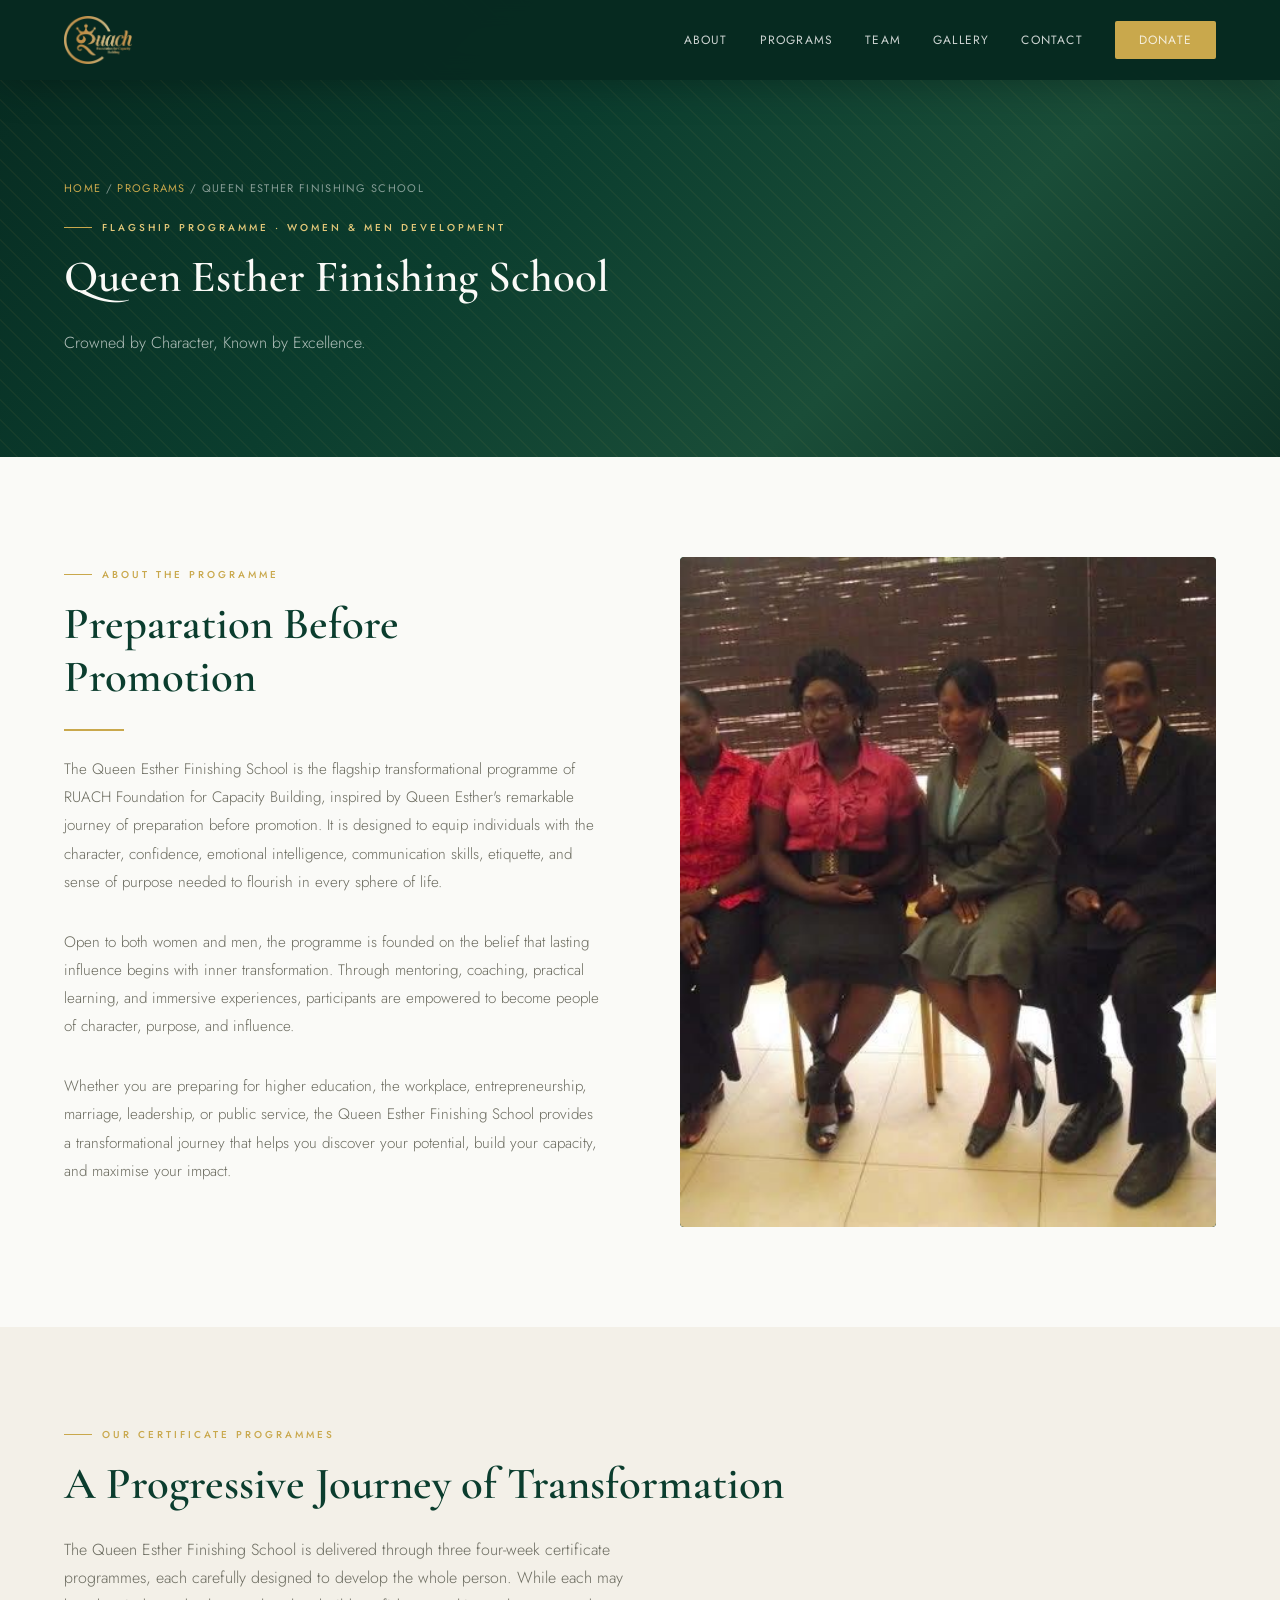
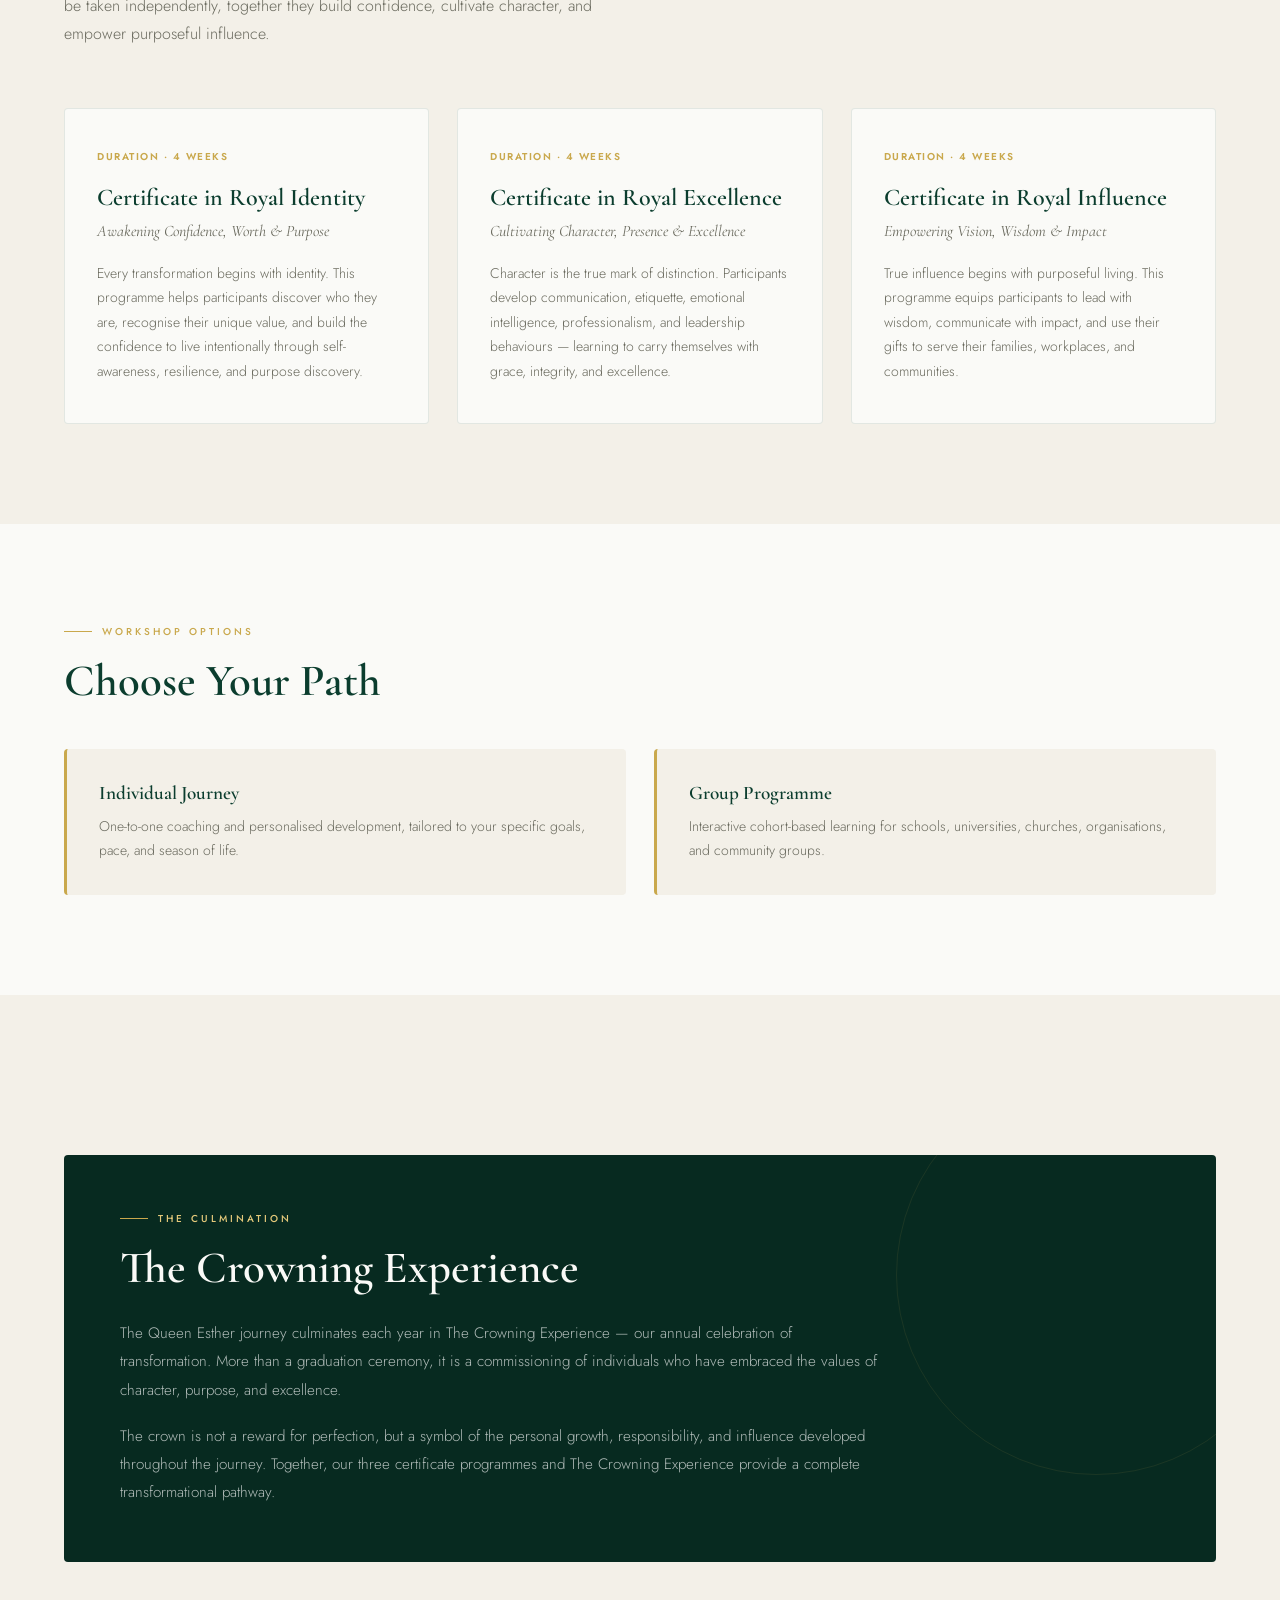
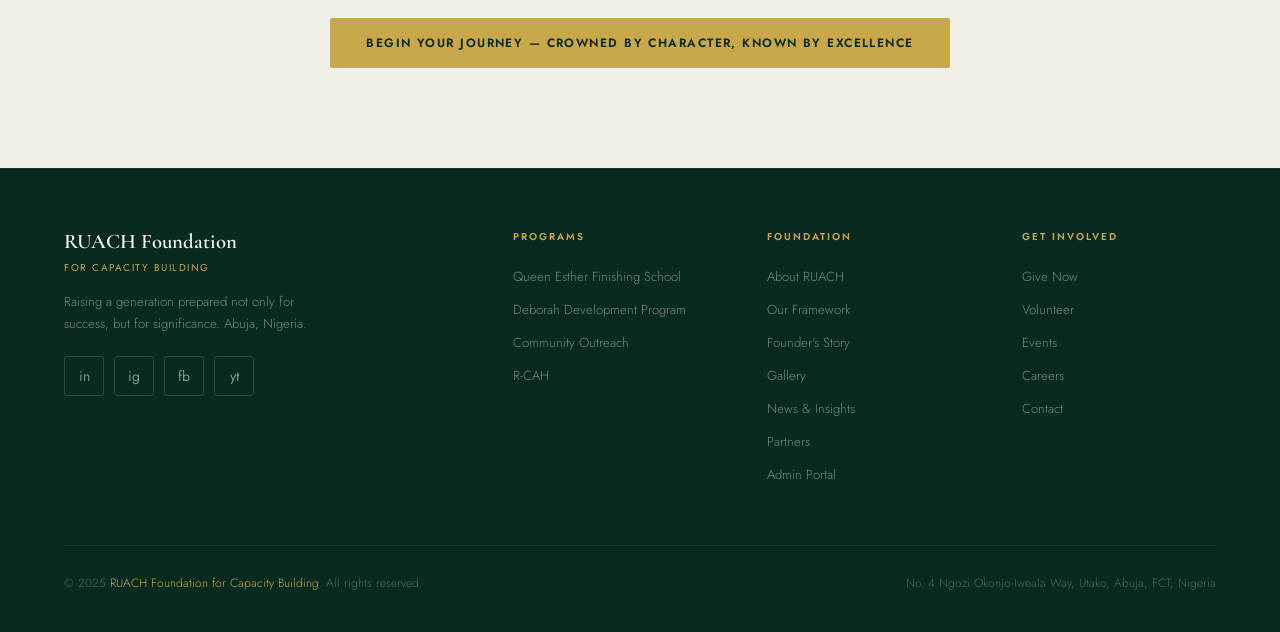
<file: frontend/queen-esther.html>
<!DOCTYPE html>
<html lang="en">
<head>
<meta charset="UTF-8">
<meta name="viewport" content="width=device-width, initial-scale=1.0">
<title>Queen Esther Finishing School — RUACH Foundation for Capacity Building</title>
<link rel="preconnect" href="https://fonts.googleapis.com">
<link rel="preconnect" href="https://fonts.gstatic.com" crossorigin>
<link href="https://fonts.googleapis.com/css2?family=Cormorant+Garamond:ital,wght@0,300;0,400;0,500;0,600;1,300;1,400&family=Jost:wght@300;400;500;600&family=Playfair+Display:ital,wght@0,700;1,400&display=swap" rel="stylesheet">
<link rel="stylesheet" href="assets/shared.css">
</head>
<body>

<!-- NAVIGATION (identical to index.html) -->
<nav id="mainNav" class="scrolled">
  <a href="index.html" class="nav-logo" aria-label="RUACH Foundation Home">
    <img class="nav-logo-img" src="images/logoAsset 3.png" alt="RUACH Foundation">
  </a>
  <div class="nav-links">
    <a href="index.html#about">About</a>
    <a href="index.html#programs">Programs</a>
    <a href="index.html#team">Team</a>
    <a href="gallery.html">Gallery</a>
    <a href="index.html#contact">Contact</a>
    <a href="index.html#donate" class="nav-cta">Donate</a>
  </div>
  <div class="nav-hamburger" id="hamburger" onclick="toggleMenu()" aria-label="Open menu" aria-expanded="false">
    <span></span><span></span><span></span>
  </div>
</nav>

<div class="mobile-nav-panel" id="mobileNav">
  <a href="index.html#about" onclick="closeMenu()">About</a>
  <a href="index.html#programs" onclick="closeMenu()">Programs</a>
  <a href="index.html#team" onclick="closeMenu()">Team</a>
  <a href="gallery.html" onclick="closeMenu()">Gallery</a>
  <a href="index.html#contact" onclick="closeMenu()">Contact</a>
  <a href="index.html#donate" class="nav-cta" onclick="closeMenu()">Donate</a>
</div>

<!-- PROGRAMME HERO -->
<section class="page-hero">
  <div class="page-hero-inner">
    <div class="breadcrumb"><a href="index.html">Home</a> / <a href="index.html#programs">Programs</a> / Queen Esther Finishing School</div>
    <div class="section-eyebrow" style="color:var(--gold-light)">Flagship Programme · Women &amp; Men Development</div>
    <h1 class="section-title light">Queen Esther Finishing School</h1>
    <p class="section-subtitle light">Crowned by Character, Known by Excellence.</p>
  </div>
</section>

<!-- INTRO -->
<section id="qe-intro" style="background:var(--ivory)">
  <div class="about-grid" style="margin-top:0">
    <div>
      <div class="section-eyebrow">About the Programme</div>
      <h2 class="section-title">Preparation Before Promotion</h2>
      <div class="gold-divider"></div>
      <p class="about-body">The Queen Esther Finishing School is the flagship transformational programme of RUACH Foundation for Capacity Building, inspired by Queen Esther's remarkable journey of preparation before promotion. It is designed to equip individuals with the character, confidence, emotional intelligence, communication skills, etiquette, and sense of purpose needed to flourish in every sphere of life.</p>
      <p class="about-body">Open to both women and men, the programme is founded on the belief that lasting influence begins with inner transformation. Through mentoring, coaching, practical learning, and immersive experiences, participants are empowered to become people of character, purpose, and influence.</p>
      <p class="about-body">Whether you are preparing for higher education, the workplace, entrepreneurship, marriage, leadership, or public service, the Queen Esther Finishing School provides a transformational journey that helps you discover your potential, build your capacity, and maximise your impact.</p>
    </div>
    <div class="about-img-wrap">
      <div class="about-img has-media">
        <img class="about-portrait" src="images/leadership.jpeg" alt="Queen Esther Finishing School participants" loading="lazy">
      </div>
      <div class="about-accent"></div>
      <div class="about-accent2"></div>
    </div>
  </div>
</section>

<!-- CERTIFICATE PROGRAMMES -->
<section id="qe-certificates" style="background:var(--ivory-warm)">
  <div class="section-eyebrow">Our Certificate Programmes</div>
  <h2 class="section-title">A Progressive Journey of Transformation</h2>
  <p class="section-subtitle">The Queen Esther Finishing School is delivered through three four-week certificate programmes, each carefully designed to develop the whole person. While each may be taken independently, together they build confidence, cultivate character, and empower purposeful influence.</p>

  <div class="cert-grid">
    <div class="cert-card">
      <div class="cert-week">Duration · 4 Weeks</div>
      <h3 class="cert-title">Certificate in Royal Identity</h3>
      <p class="cert-tagline">Awakening Confidence, Worth &amp; Purpose</p>
      <p class="cert-desc">Every transformation begins with identity. This programme helps participants discover who they are, recognise their unique value, and build the confidence to live intentionally through self-awareness, resilience, and purpose discovery.</p>
    </div>
    <div class="cert-card">
      <div class="cert-week">Duration · 4 Weeks</div>
      <h3 class="cert-title">Certificate in Royal Excellence</h3>
      <p class="cert-tagline">Cultivating Character, Presence &amp; Excellence</p>
      <p class="cert-desc">Character is the true mark of distinction. Participants develop communication, etiquette, emotional intelligence, professionalism, and leadership behaviours — learning to carry themselves with grace, integrity, and excellence.</p>
    </div>
    <div class="cert-card">
      <div class="cert-week">Duration · 4 Weeks</div>
      <h3 class="cert-title">Certificate in Royal Influence</h3>
      <p class="cert-tagline">Empowering Vision, Wisdom &amp; Impact</p>
      <p class="cert-desc">True influence begins with purposeful living. This programme equips participants to lead with wisdom, communicate with impact, and use their gifts to serve their families, workplaces, and communities.</p>
    </div>
  </div>
</section>

<!-- WORKSHOP OPTIONS -->
<section id="qe-workshops" style="background:var(--ivory)">
  <div class="section-eyebrow">Workshop Options</div>
  <h2 class="section-title">Choose Your Path</h2>
  <div class="workshop-grid">
    <div class="workshop-card">
      <h4>Individual Journey</h4>
      <p>One-to-one coaching and personalised development, tailored to your specific goals, pace, and season of life.</p>
    </div>
    <div class="workshop-card">
      <h4>Group Programme</h4>
      <p>Interactive cohort-based learning for schools, universities, churches, organisations, and community groups.</p>
    </div>
  </div>
</section>

<!-- CROWNING EXPERIENCE -->
<section id="qe-crowning" style="background:var(--ivory-warm)">
  <div class="crowning-panel">
    <div class="section-eyebrow" style="color:var(--gold-light)">The Culmination</div>
    <h2 class="section-title light">The Crowning Experience</h2>
    <p>The Queen Esther journey culminates each year in The Crowning Experience — our annual celebration of transformation. More than a graduation ceremony, it is a commissioning of individuals who have embraced the values of character, purpose, and excellence.</p>
    <p>The crown is not a reward for perfection, but a symbol of the personal growth, responsibility, and influence developed throughout the journey. Together, our three certificate programmes and The Crowning Experience provide a complete transformational pathway.</p>
  </div>
  <div style="text-align:center;margin-top:56px">
    <a href="index.html#contact" class="btn-primary">Begin Your Journey — Crowned by Character, Known by Excellence</a>
  </div>
</section>

<!-- FOOTER (identical to index.html) -->
<footer>
  <div class="footer-top">
    <div class="footer-brand">
      <h3>RUACH Foundation</h3>
      <div style="font-family:var(--sans);font-size:10px;font-weight:400;letter-spacing:0.15em;text-transform:uppercase;color:var(--gold);margin-top:2px">for Capacity Building</div>
      <p>Raising a generation prepared not only for success, but for significance. Abuja, Nigeria.</p>
      <div style="margin-top:20px;display:flex;gap:10px;flex-wrap:wrap">
        <div class="social-link">in</div>
        <div class="social-link">ig</div>
        <div class="social-link">fb</div>
        <div class="social-link">yt</div>
      </div>
    </div>
    <div class="footer-col">
      <h4>Programs</h4>
      <ul>
        <li><a href="queen-esther.html">Queen Esther Finishing School</a></li>
        <li><a href="index.html#programs">Deborah Development Program</a></li>
        <li><a href="index.html#programs">Community Outreach</a></li>
        <li><a href="index.html#programs">R-CAH</a></li>
      </ul>
    </div>
    <div class="footer-col">
      <h4>Foundation</h4>
      <ul>
        <li><a href="index.html#about">About RUACH</a></li>
        <li><a href="index.html#framework">Our Framework</a></li>
        <li><a href="index.html#founder">Founder's Story</a></li>
        <li><a href="gallery.html">Gallery</a></li>
        <li><a href="blog.html">News &amp; Insights</a></li>
        <li><a href="index.html#partners">Partners</a></li>
        <li><a href="admin/login.html">Admin Portal</a></li>
      </ul>
    </div>
    <div class="footer-col">
      <h4>Get Involved</h4>
      <ul>
        <li><a href="index.html#donate">Give Now</a></li>
        <li><a href="index.html#partners">Volunteer</a></li>
        <li><a href="index.html#events">Events</a></li>
        <li><a href="#">Careers</a></li>
        <li><a href="index.html#contact">Contact</a></li>
      </ul>
    </div>
  </div>
  <div class="footer-bottom">
    <p class="footer-copy">© 2025 <span class="footer-gold">RUACH Foundation for Capacity Building</span>. All rights reserved.</p>
    <p class="footer-copy">No. 4 Ngozi Okonjo-Iweala Way, Utako, Abuja, FCT, Nigeria</p>
  </div>
</footer>

<script>
window.addEventListener('scroll',function(){
  const nav=document.getElementById('mainNav');
  nav.classList.toggle('scrolled',true);
});
function toggleMenu(){
  const panel=document.getElementById('mobileNav');
  const hamburger=document.getElementById('hamburger');
  const isOpen=panel.classList.toggle('open');
  hamburger.setAttribute('aria-expanded',isOpen);
  document.body.style.overflow=isOpen?'hidden':'';
}
function closeMenu(){
  const panel=document.getElementById('mobileNav');
  const hamburger=document.getElementById('hamburger');
  panel.classList.remove('open');
  hamburger.setAttribute('aria-expanded','false');
  document.body.style.overflow='';
}
document.addEventListener('click',function(e){
  const panel=document.getElementById('mobileNav');
  const hamburger=document.getElementById('hamburger');
  if(panel.classList.contains('open')&&!panel.contains(e.target)&&!hamburger.contains(e.target)){
    closeMenu();
  }
});
</script>
</body>
</html>
</file>
<file: frontend/assets/shared.css>
*,*::before,*::after{box-sizing:border-box;margin:0;padding:0}
:root{
--emerald:#0B3D2E;
--emerald-deep:#072A20;
--emerald-mid:#1A5C42;
--emerald-light:#2D7A58;
--gold:#C9A84C;
--gold-light:#E4C97A;
--gold-pale:#F5EDD5;
--ivory:#FAFAF7;
--ivory-warm:#F3F0E8;
--charcoal:#1C1C1C;
--text-muted:#6B6B5F;
--text-light:#9E9E8F;
--serif:'Cormorant Garamond',Georgia,serif;
--sans:'Jost','Helvetica Neue',sans-serif;
--display:'Playfair Display',Georgia,serif;
}
html{scroll-behavior:smooth;font-size:16px}
body{font-family:var(--sans);color:var(--charcoal);background:var(--ivory);overflow-x:hidden}
img{max-width:100%;display:block}
a{text-decoration:none;color:inherit}
/* ── NAVBAR ── */
nav{position:fixed;top:0;left:0;right:0;z-index:1000;padding:0 5%;display:flex;align-items:center;justify-content:space-between;height:80px;transition:all .4s ease}
nav.scrolled{background:rgba(7,42,32,.97);backdrop-filter:blur(12px);box-shadow:0 2px 40px rgba(0,0,0,.3)}

.nav-logo{display:flex;align-items:center;gap:12px}
.nav-logo-mark{width:44px;height:44px;border-radius:50%;border:1.5px solid var(--gold);display:flex;align-items:center;justify-content:center;font-family:var(--serif);font-size:20px;font-weight:600;color:var(--gold);flex-shrink:0}
/* If you have a logo image, use this instead of .nav-logo-mark + .nav-logo-text */
.nav-logo-img{height:48px;width:auto;max-width:180px;object-fit:contain;display:block;flex-shrink:0}
.nav-logo-text{font-family:var(--serif);font-size:14px;color:var(--ivory);letter-spacing:.05em;line-height:1.3}
.nav-logo-text span{display:block;font-size:10px;font-weight:300;color:var(--gold-light);letter-spacing:.12em;text-transform:uppercase}

.nav-links{display:flex;align-items:center;gap:32px}
.nav-links a{font-size:12px;font-weight:400;color:rgba(255,255,255,.8);letter-spacing:.1em;text-transform:uppercase;transition:color .3s}
.nav-links a:hover{color:var(--gold)}

.nav-cta{background:var(--gold);color:var(--emerald-deep);font-family:var(--sans);font-size:11px;font-weight:600;letter-spacing:.12em;text-transform:uppercase;padding:10px 24px;border-radius:2px;transition:all .3s}
.nav-cta:hover{background:var(--gold-light);transform:translateY(-1px)}

.nav-hamburger{display:none;flex-direction:column;gap:5px;cursor:pointer;padding:4px;min-width:44px;min-height:44px;align-items:center;justify-content:center}
.nav-hamburger span{display:block;width:24px;height:1.5px;background:var(--ivory);transition:all .3s}

/* ── MOBILE NAV PANEL ── */
.mobile-nav-panel{display:none;position:fixed;top:80px;left:0;right:0;bottom:0;background:rgba(7,42,32,.98);backdrop-filter:blur(16px);z-index:999;padding:40px 5%;flex-direction:column;gap:0;overflow-y:auto}
.mobile-nav-panel.open{display:flex}
.mobile-nav-panel a{font-size:18px;font-weight:400;color:rgba(255,255,255,.8);letter-spacing:.08em;text-transform:uppercase;padding:18px 0;border-bottom:1px solid rgba(255,255,255,.08);display:block;transition:color .3s}
.mobile-nav-panel a:hover{color:var(--gold)}
.mobile-nav-panel .nav-cta{margin-top:24px;text-align:center;display:block;color:var(--emerald-deep)!important;border:none}

/* ── RESPONSIVE BREAKPOINTS ── */
@media(max-width:1199px){
  .nav-links{gap:22px}
}
@media(max-width:768px){
  nav{padding:0 4%}
  .nav-links{display:none}
  .nav-hamburger{display:flex}
}
@media(max-width:360px){
  .nav-logo-text span{display:none}
}

/* demo filler so you can see the fixed nav scroll behavior */
.demo-spacer{height:160vh;display:flex;align-items:center;justify-content:center;color:rgba(255,255,255,.3);font-family:var(--sans);font-size:13px;letter-spacing:.1em;text-transform:uppercase}

/* HERO */
#hero{position:relative;height:100vh;min-height:700px;display:flex;align-items:center;overflow:hidden}
.hero-bg{position:absolute;inset:0;background:linear-gradient(135deg,var(--emerald-deep) 0%,var(--emerald) 40%,#1a4d38 70%,#0e3326 100%)}
.hero-pattern{position:absolute;inset:0;opacity:0.06;background-image:repeating-linear-gradient(45deg,var(--gold) 0,var(--gold) 1px,transparent 0,transparent 50%);background-size:20px 20px}
.hero-orb{position:absolute;right:-10%;top:10%;width:600px;height:600px;border-radius:50%;border:1px solid rgba(201,168,76,0.12);opacity:0.6;
/* RESPONSIVENESS FIX: prevent horizontal overflow on mobile — pointer-events already none by design */
pointer-events:none}
.hero-orb::before{content:'';position:absolute;inset:40px;border-radius:50%;border:1px solid rgba(201,168,76,0.1)}
.hero-orb::after{content:'';position:absolute;inset:80px;border-radius:50%;border:1px solid rgba(201,168,76,0.08)}
.hero-img-frame{position:absolute;right:5%;top:50%;transform:translateY(-50%);width:42%;max-width:560px;height:75vh;border-radius:4px;overflow:hidden;opacity:0.5}
.hero-img-frame .img-placeholder{width:100%;height:100%;background:linear-gradient(160deg,rgba(45,122,88,0.4) 0%,rgba(11,61,46,0.6) 100%);display:flex;flex-direction:column;align-items:center;justify-content:center;color:rgba(255,255,255,0.3);font-family:var(--serif);font-size:13px;letter-spacing:0.1em;text-align:center;gap:8px;border:1px solid rgba(201,168,76,0.15)}
.hero-img-frame .img-placeholder::before{content:'▶';font-size:32px;opacity:0.4}
/* MEDIA ADDITION: hero video fills frame absolutely, behind placeholder text */
.hero-img-frame video.hero-video{position:absolute;inset:0;width:100%;height:100%;object-fit:cover;display:block}
/* MEDIA ADDITION: hero fallback image fills frame the same way */
.hero-img-frame img.hero-image{position:absolute;inset:0;width:100%;height:100%;object-fit:cover;display:block}
/* MEDIA ADDITION: hide placeholder text when real media is active */
.hero-img-frame.has-media .img-placeholder{display:none}
.hero-content{position:relative;z-index:2;padding:0 5%;max-width:700px;
/* RESPONSIVENESS FIX: prevent text touching screen edges on small devices */
width:100%}
.hero-eyebrow{font-family:var(--sans);font-size:11px;font-weight:500;letter-spacing:0.25em;text-transform:uppercase;color:var(--gold);margin-bottom:24px;display:flex;align-items:center;gap:12px}
.hero-eyebrow::before{content:'';display:block;width:40px;height:1px;background:var(--gold);
/* RESPONSIVENESS FIX: prevent eyebrow line from forcing overflow on tiny screens */
flex-shrink:0}
.hero-headline{font-family:var(--serif);font-size:clamp(2.4rem,4.5vw,4rem);font-weight:600;line-height:1.15;color:var(--ivory);margin-bottom:28px;letter-spacing:-0.01em}
.hero-headline em{font-style:italic;color:var(--gold-light)}
.hero-sub{font-family:var(--sans);font-size:clamp(0.875rem,1.4vw,1.05rem);font-weight:300;line-height:1.75;color:rgba(255,255,255,0.72);margin-bottom:48px;max-width:560px;
/* RESPONSIVENESS FIX: constrain width on large screens but allow full width on mobile */
width:100%}
.hero-actions{display:flex;gap:16px;flex-wrap:wrap}
.btn-primary{background:var(--gold);color:var(--emerald-deep);font-family:var(--sans);font-size:12px;font-weight:600;letter-spacing:0.12em;text-transform:uppercase;padding:16px 36px;border-radius:2px;transition:all 0.3s;border:none;cursor:pointer;display:inline-block;
/* RESPONSIVENESS FIX: prevent button overflow on very small screens */
white-space:nowrap}
.btn-primary:hover{background:var(--gold-light);transform:translateY(-2px);box-shadow:0 8px 32px rgba(201,168,76,0.3)}
.btn-outline{background:transparent;color:var(--ivory);font-family:var(--sans);font-size:12px;font-weight:500;letter-spacing:0.12em;text-transform:uppercase;padding:15px 36px;border-radius:2px;border:1px solid rgba(255,255,255,0.3);cursor:pointer;display:inline-block;transition:all 0.3s;
/* RESPONSIVENESS FIX: prevent button overflow on very small screens */
white-space:nowrap}
.btn-outline:hover{border-color:var(--gold);color:var(--gold);transform:translateY(-2px)}
.hero-scroll{position:absolute;bottom:40px;left:5%;display:flex;align-items:center;gap:12px;font-size:11px;font-weight:400;letter-spacing:0.15em;text-transform:uppercase;color:rgba(255,255,255,0.4)}
.hero-scroll-line{width:50px;height:1px;background:rgba(255,255,255,0.2);position:relative;overflow:hidden}
.hero-scroll-line::after{content:'';position:absolute;left:-100%;top:0;width:100%;height:100%;background:var(--gold);animation:scrollLine 2s ease-in-out infinite}
@keyframes scrollLine{0%{left:-100%}100%{left:100%}}

/* SECTION COMMONS */
section{padding:100px 5%}
.section-eyebrow{font-family:var(--sans);font-size:10px;font-weight:500;letter-spacing:0.3em;text-transform:uppercase;color:var(--gold);margin-bottom:16px;display:flex;align-items:center;gap:10px}
.section-eyebrow::before{content:'';display:block;width:28px;height:1px;background:var(--gold);flex-shrink:0}
.section-title{font-family:var(--serif);font-size:clamp(2rem,3.5vw,3.2rem);font-weight:600;line-height:1.2;color:var(--emerald);margin-bottom:24px}
.section-title.light{color:var(--ivory)}
.section-subtitle{font-family:var(--sans);font-size:1rem;font-weight:300;line-height:1.75;color:var(--text-muted);max-width:580px}
.section-subtitle.light{color:rgba(255,255,255,0.68)}
.gold-divider{display:block;width:60px;height:2px;background:var(--gold);margin:24px 0}

/* ABOUT */
#about{background:var(--ivory)}
.about-grid{display:grid;grid-template-columns:1fr 1fr;gap:80px;align-items:center;margin-top:70px}
.about-img-wrap{position:relative}
.about-img{width:100%;aspect-ratio:4/5;background:linear-gradient(160deg,var(--emerald-mid) 0%,var(--emerald-deep) 100%);border-radius:4px;display:flex;align-items:center;justify-content:center;color:rgba(255,255,255,0.25);font-family:var(--serif);font-size:14px;letter-spacing:0.08em;text-align:center;
/* MEDIA ADDITION: needed so the absolutely-positioned img child fills correctly */
position:relative;overflow:hidden}
/* MEDIA ADDITION: about portrait image fills the container */
.about-img img.about-portrait{position:absolute;inset:0;width:100%;height:100%;object-fit:cover;object-position:center top;display:block;border-radius:4px}
/* MEDIA ADDITION: hide fallback text span when real image is loaded */
.about-img.has-media span{display:none}
.about-accent{position:absolute;bottom:-24px;right:-24px;width:200px;height:200px;border:1px solid rgba(201,168,76,0.3);border-radius:4px;z-index:-1}
.about-accent2{position:absolute;top:-16px;left:-16px;width:120px;height:120px;background:var(--gold-pale);border-radius:4px;z-index:-1;
/* RESPONSIVENESS FIX: clip decorative element so it can't cause horizontal scrollbar */
overflow:hidden}
.about-content .ruach-meaning{font-family:var(--serif);font-size:clamp(1.6rem,2.5vw,2rem);font-style:italic;font-weight:300;color:var(--emerald);line-height:1.4;margin-bottom:32px}
.about-body{font-family:var(--sans);font-size:0.95rem;font-weight:300;line-height:1.85;color:var(--text-muted);margin-bottom:32px}
.stats-grid{display:grid;grid-template-columns:repeat(2,1fr);gap:20px;margin-top:40px}
.stat-card{padding:24px;background:var(--ivory-warm);border-radius:4px;border-left:3px solid var(--gold)}
.stat-number{font-family:var(--serif);font-size:2.5rem;font-weight:600;color:var(--emerald);line-height:1}
.stat-label{font-family:var(--sans);font-size:11px;font-weight:400;letter-spacing:0.1em;text-transform:uppercase;color:var(--text-muted);margin-top:6px}

/* WHY RUACH / PHILOSOPHY (reuses about + framework component patterns) */
#why-ruach{background:var(--ivory-warm)}
.why-grid{display:grid;grid-template-columns:1fr 1fr;gap:80px;align-items:start;margin-top:60px}
.why-col .ruach-meaning{font-family:var(--serif);font-size:clamp(1.4rem,2.2vw,1.7rem);font-style:italic;font-weight:300;color:var(--emerald);line-height:1.5;margin-bottom:24px}
.why-col .about-body{margin-bottom:24px}
.philosophy-card{padding:32px;background:var(--ivory);border-radius:4px;border-left:3px solid var(--gold);margin-top:8px}
.philosophy-card p{font-family:var(--sans);font-size:0.92rem;font-weight:300;line-height:1.85;color:var(--text-muted)}
.philosophy-card p + p{margin-top:14px}
.philosophy-card strong{color:var(--emerald);font-weight:500}

@media(max-width:1024px){
  .why-grid{grid-template-columns:1fr;gap:48px}
}

/* FRAMEWORK */
#framework{background:var(--emerald-deep);overflow:hidden;position:relative}
#framework::before{content:'';position:absolute;inset:0;background-image:repeating-linear-gradient(45deg,rgba(201,168,76,0.03) 0,rgba(201,168,76,0.03) 1px,transparent 0,transparent 50%);background-size:24px 24px}
.framework-header{text-align:center;margin-bottom:70px}
.framework-header .section-title{color:var(--ivory)}
.framework-grid{display:grid;grid-template-columns:repeat(5,1fr);gap:2px}
.framework-card{background:rgba(255,255,255,0.04);border:1px solid rgba(201,168,76,0.12);padding:48px 28px 40px;text-align:center;transition:all 0.4s ease;cursor:default;position:relative;overflow:hidden}
.framework-card::after{content:'';position:absolute;bottom:0;left:0;right:0;height:3px;background:var(--gold);transform:scaleX(0);transition:transform 0.4s ease}
.framework-card:hover{background:rgba(201,168,76,0.08);border-color:rgba(201,168,76,0.3);transform:translateY(-8px)}
.framework-card:hover::after{transform:scaleX(1)}
.framework-letter{font-family:var(--serif);font-size:4.5rem;font-weight:600;color:var(--gold);line-height:1;margin-bottom:16px;opacity:0.9}
.framework-word{font-family:var(--sans);font-size:11px;font-weight:600;letter-spacing:0.2em;text-transform:uppercase;color:var(--gold-light);margin-bottom:20px}
.framework-icon{font-size:28px;margin-bottom:16px;display:block}
.framework-desc{font-family:var(--sans);font-size:0.82rem;font-weight:300;line-height:1.7;color:rgba(255,255,255,0.55)}

/* GALLERY */
#gallery{background:var(--ivory-warm)}
.gallery-header{margin-bottom:50px}
.masonry{columns:3;gap:16px}
.masonry-item{break-inside:avoid;margin-bottom:16px;border-radius:4px;overflow:hidden;position:relative;cursor:pointer}
.masonry-item .img-ph{width:100%;background:var(--emerald-mid);display:flex;align-items:flex-end;padding:20px;transition:all 0.4s ease;
/* MEDIA ADDITION: needed so absolutely-positioned media child fills correctly */
position:relative;overflow:hidden}
.masonry-item:nth-child(3n+1) .img-ph{aspect-ratio:4/5}
.masonry-item:nth-child(3n+2) .img-ph{aspect-ratio:4/3}
.masonry-item:nth-child(3n+3) .img-ph{aspect-ratio:3/4}
.masonry-item:nth-child(4) .img-ph{aspect-ratio:16/9}
.masonry-item:nth-child(6) .img-ph{aspect-ratio:1/1}
.masonry-item .img-ph{background:linear-gradient(180deg,rgba(11,61,46,0.4) 0%,var(--emerald-deep) 100%)}
.masonry-item:nth-child(even) .img-ph{background:linear-gradient(180deg,rgba(26,92,66,0.3) 0%,var(--emerald) 100%)}
.masonry-label{font-family:var(--sans);font-size:11px;font-weight:400;letter-spacing:0.08em;color:rgba(255,255,255,0.7);text-transform:uppercase;
/* MEDIA ADDITION: keep label above the image layer */
position:relative;z-index:2}
.masonry-item:hover .img-ph{filter:brightness(1.1)}
/* MEDIA ADDITION: gallery image fills the img-ph container */
.masonry-item .img-ph img.gallery-img{position:absolute;inset:0;width:100%;height:100%;object-fit:cover;display:block;z-index:1}
/* MEDIA ADDITION: gallery video fills the img-ph container */
.masonry-item .img-ph video.gallery-video{position:absolute;inset:0;width:100%;height:100%;object-fit:cover;display:block;z-index:1}
/* MEDIA ADDITION: video play indicator badge on gallery items that have video */
.masonry-item .video-badge{position:absolute;top:12px;right:12px;width:32px;height:32px;background:rgba(7,42,32,0.75);border-radius:50%;display:flex;align-items:center;justify-content:center;z-index:3;pointer-events:none}
.masonry-item .video-badge::after{content:'';border-left:11px solid var(--gold);border-top:7px solid transparent;border-bottom:7px solid transparent;margin-left:3px}

/* PROGRAMS */
#programs{background:var(--ivory)}
.programs-intro{display:flex;justify-content:space-between;align-items:flex-end;margin-bottom:60px;gap:40px}
.programs-grid{display:grid;grid-template-columns:repeat(2,1fr);gap:32px}
.program-card{border:1px solid rgba(11,61,46,0.1);border-radius:4px;overflow:hidden;transition:all 0.4s ease;background:var(--ivory)}
.program-card:hover{transform:translateY(-6px);box-shadow:0 20px 60px rgba(11,61,46,0.12);border-color:var(--gold)}
.program-img{width:100%;aspect-ratio:16/9;background:linear-gradient(135deg,var(--emerald) 0%,var(--emerald-deep) 100%);display:flex;align-items:center;justify-content:center;color:rgba(255,255,255,0.25);font-family:var(--serif);font-size:13px;letter-spacing:0.06em;position:relative;overflow:hidden}
.program-img::after{content:'';position:absolute;inset:0;background:linear-gradient(to top,rgba(7,42,32,0.6),transparent)}
.program-tag{position:absolute;top:20px;left:20px;background:var(--gold);color:var(--emerald-deep);font-family:var(--sans);font-size:9px;font-weight:700;letter-spacing:0.15em;text-transform:uppercase;padding:5px 12px;border-radius:2px;z-index:2}
/* MEDIA ADDITION: program card image fills the .program-img container, sits below gradient overlay and tag */
.program-img img.program-photo{position:absolute;inset:0;width:100%;height:100%;object-fit:cover;display:block;z-index:0}
.program-body{padding:32px}
.program-title{font-family:var(--serif);font-size:1.5rem;font-weight:600;color:var(--emerald);margin-bottom:12px;line-height:1.3}
.program-desc{font-family:var(--sans);font-size:0.875rem;font-weight:300;line-height:1.75;color:var(--text-muted);margin-bottom:24px}
.btn-text{font-family:var(--sans);font-size:11px;font-weight:600;letter-spacing:0.15em;text-transform:uppercase;color:var(--emerald);border-bottom:1px solid var(--gold);padding-bottom:2px;transition:all 0.3s;display:inline-flex;align-items:center;gap:8px;cursor:pointer}
.btn-text:hover{color:var(--gold);gap:12px}
.btn-text::after{content:'→'}

/* ── Begin Your Journey ── */
#journey{background:var(--emerald-deep);position:relative;overflow:hidden}
#journey::before{content:'';position:absolute;inset:0;background-image:repeating-linear-gradient(45deg,rgba(201,168,76,.04) 0,rgba(201,168,76,.04) 1px,transparent 1px,transparent 22px)}
#journey::after{content:'';position:absolute;right:-150px;top:-190px;width:500px;height:500px;border:1px solid rgba(201,168,76,.18);border-radius:50%;box-shadow:0 0 0 54px rgba(201,168,76,.035),0 0 0 108px rgba(201,168,76,.02)}
.journey-grid{position:relative;z-index:1;display:grid;grid-template-columns:minmax(0,1.05fr) minmax(320px,.95fr);gap:80px;align-items:center;max-width:1240px;margin:0 auto}
.journey-copy .section-eyebrow{color:var(--gold-light)}
.journey-copy .section-title{color:var(--ivory);margin-bottom:22px}
.journey-lead{font-family:var(--serif);font-size:clamp(1.45rem,2.1vw,1.8rem);font-weight:400;line-height:1.4;color:var(--gold-light);max-width:560px;margin-bottom:22px}
.journey-body{font-family:var(--sans);font-size:1rem;font-weight:300;line-height:1.85;color:rgba(255,255,255,.67);max-width:620px}
.journey-body + .journey-body{margin-top:18px}
.journey-audiences{display:grid;grid-template-columns:repeat(4,1fr);gap:8px;margin-top:34px}
.journey-audience{border:1px solid rgba(201,168,76,.28);padding:13px 10px;text-align:center;font-family:var(--sans);font-size:9px;font-weight:600;letter-spacing:.12em;text-transform:uppercase;color:rgba(255,255,255,.75)}
.journey-declaration{background:var(--ivory);padding:50px 46px 46px;border-radius:4px;box-shadow:0 28px 70px rgba(0,0,0,.24);position:relative;overflow:hidden;border-top:4px solid var(--gold)}
.journey-declaration::before{content:'“';position:absolute;top:-49px;right:22px;font-family:var(--serif);font-size:13rem;line-height:1;color:var(--gold-pale)}
.declaration-label{font-family:var(--sans);font-size:10px;font-weight:600;letter-spacing:.22em;text-transform:uppercase;color:var(--gold);margin-bottom:20px;position:relative}
.declaration-title{font-family:var(--serif);font-size:clamp(1.9rem,2.8vw,2.55rem);font-weight:600;line-height:1.16;color:var(--emerald);margin-bottom:28px;position:relative}
.declaration-lines{position:relative;border-left:2px solid var(--gold);padding-left:22px}
.declaration-lines span{display:block;font-family:var(--serif);font-size:clamp(1.16rem,1.7vw,1.42rem);font-weight:400;line-height:1.55;color:var(--emerald)}
.declaration-lines span:nth-last-child(2){font-family:var(--sans);font-size:.86rem;font-weight:300;line-height:1.75;color:var(--text-muted);margin-top:18px}
.declaration-lines span:last-child{color:var(--gold);margin-top:14px}

@media(max-width:1024px){
  .journey-grid{grid-template-columns:1fr;gap:48px}
}

@media(max-width:768px){
  .journey-declaration{padding:36px 28px}
  .journey-audiences{max-width:480px}
}

@media(max-width:480px){
  .journey-declaration{padding:30px 22px}
  .journey-audiences{grid-template-columns:repeat(2,1fr)}
}

/* FOUNDER */
#founder{background:var(--emerald-deep);position:relative;overflow:hidden}
#founder::before{content:'';position:absolute;top:-100px;right:-100px;width:500px;height:500px;border-radius:50%;border:1px solid rgba(201,168,76,0.08)}
.founder-grid{display:grid;grid-template-columns:1fr 1.4fr;gap:80px;align-items:start;position:relative;z-index:2}
.founder-portrait-wrap{position:sticky;top:120px}
.founder-portrait{width:100%;aspect-ratio:3/4;background:linear-gradient(160deg,var(--emerald-mid) 0%,#0a2d21 100%);border-radius:4px;display:flex;align-items:flex-end;padding:32px;position:relative;overflow:hidden}
.founder-portrait::before{content:'';position:absolute;inset:0;background:linear-gradient(to top,rgba(7,42,32,0.8) 0%,transparent 60%);
/* MEDIA ADDITION: gradient overlay must sit above the photo */
z-index:1}
/* MEDIA ADDITION: founder portrait photo fills the container behind the gradient */
.founder-portrait img.founder-photo{position:absolute;inset:0;width:100%;height:100%;object-fit:cover;object-position:center top;display:block;z-index:0;border-radius:4px}
.founder-name-badge{position:relative;z-index:2}
.founder-name-badge h3{font-family:var(--serif);font-size:1.8rem;font-weight:600;color:var(--ivory);line-height:1.2}
.founder-name-badge p{font-family:var(--sans);font-size:11px;font-weight:400;letter-spacing:0.12em;text-transform:uppercase;color:var(--gold);margin-top:6px}
.founder-content .section-eyebrow{justify-content:flex-start}
.founder-content .section-title{color:var(--ivory);margin-bottom:8px}
.founder-bio{font-family:var(--sans);font-size:0.9rem;font-weight:300;line-height:1.85;color:rgba(255,255,255,0.65);margin-bottom:32px}
.award-timeline{margin-top:48px}
.award-title{font-family:var(--sans);font-size:10px;font-weight:600;letter-spacing:0.2em;text-transform:uppercase;color:var(--gold);margin-bottom:24px}
.award-item{display:flex;gap:20px;padding:20px 0;border-bottom:1px solid rgba(255,255,255,0.07);align-items:flex-start;
/* RESPONSIVENESS FIX: allow wrapping on tiny screens so year doesn't crowd title */
flex-wrap:wrap}
.award-year{font-family:var(--serif);font-size:1.2rem;font-weight:300;color:var(--gold);min-width:60px;line-height:1}
.award-info h4{font-family:var(--sans);font-size:0.85rem;font-weight:500;color:var(--ivory);margin-bottom:4px}
.award-info p{font-family:var(--sans);font-size:0.78rem;font-weight:300;color:rgba(255,255,255,0.45)}

/* TESTIMONIALS */

#testimonials{background:var(--ivory-warm);overflow:hidden}
.testimonials-header{text-align:center;margin-bottom:60px}
.testimonials-header .section-subtitle{margin:0 auto}
.carousel-wrapper{overflow:hidden;position:relative;
/* RESPONSIVENESS FIX: touch scrolling on mobile */
touch-action:pan-y}
.carousel-track{display:flex;gap:32px;transition:transform 0.6s cubic-bezier(0.4,0,0.2,1)}
.testi-card{flex:0 0 calc(33.333% - 22px);background:var(--ivory);border:1px solid rgba(11,61,46,0.08);border-radius:4px;padding:40px 36px;position:relative;
/* RESPONSIVENESS FIX: prevent card from exceeding viewport width on mobile */
min-width:0}
.testi-card::before{content:'\201C';font-family:var(--serif);font-size:6rem;font-weight:600;color:var(--gold-pale);position:absolute;top:10px;left:28px;line-height:1}
.testi-quote{font-family:var(--serif);font-size:1.05rem;font-style:italic;font-weight:300;line-height:1.7;color:var(--emerald);margin-bottom:24px;position:relative;z-index:1}
.testi-quote.clamped{display:-webkit-box;-webkit-line-clamp:6;-webkit-box-orient:vertical;overflow:hidden}
.testi-more{background:none;border:none;padding:0;margin:-8px 0 24px;font-family:var(--sans);font-size:0.75rem;font-weight:500;letter-spacing:0.08em;text-transform:uppercase;color:var(--gold);cursor:pointer;position:relative;z-index:1}
.testi-author{display:flex;align-items:center;gap:12px}
.testi-avatar{width:42px;height:42px;border-radius:50%;background:var(--emerald-mid);display:flex;align-items:center;justify-content:center;font-family:var(--serif);font-size:16px;font-weight:600;color:var(--gold);
/* RESPONSIVENESS FIX: prevent avatar from shrinking */
flex-shrink:0}
.testi-author-info span{display:block;font-family:var(--sans);font-size:0.82rem;font-weight:500;color:var(--charcoal)}
.testi-author-info small{font-family:var(--sans);font-size:0.75rem;font-weight:300;color:var(--text-muted)}
.carousel-controls{display:flex;justify-content:center;align-items:center;gap:20px;margin-top:40px}
.carousel-btn{width:48px;height:48px;border-radius:50%;border:1px solid rgba(11,61,46,0.2);background:transparent;cursor:pointer;display:flex;align-items:center;justify-content:center;font-size:18px;transition:all 0.3s;color:var(--emerald);
/* RESPONSIVENESS FIX: ensure tappable minimum size on touch devices */
min-width:48px;min-height:48px}
.carousel-btn:hover{background:var(--emerald);color:var(--gold);border-color:var(--emerald)}
.carousel-dots{display:flex;gap:8px}
.carousel-dot{width:6px;height:6px;border-radius:50%;background:rgba(11,61,46,0.2);transition:all 0.3s;cursor:pointer}
.carousel-dot.active{background:var(--gold);width:20px;border-radius:3px}

/* EVENTS */
#events{background:var(--ivory)}
.events-grid{display:grid;grid-template-columns:repeat(3,1fr);gap:28px;margin-top:60px}
.event-card{background:var(--ivory);border:1px solid rgba(11,61,46,0.1);border-radius:4px;overflow:hidden;transition:all 0.3s}
.event-card:hover{transform:translateY(-4px);box-shadow:0 16px 40px rgba(11,61,46,0.1);border-color:var(--gold)}
.event-img{width:100%;aspect-ratio:16/9;background:linear-gradient(135deg,var(--emerald-light) 0%,var(--emerald-deep) 100%);position:relative}
/* MEDIA ADDITION: event banner image fills the .event-img container */
.event-img img.event-banner{position:absolute;inset:0;width:100%;height:100%;object-fit:cover;display:block;z-index:0}
.event-date-badge{position:absolute;top:16px;left:16px;background:var(--gold);color:var(--emerald-deep);border-radius:3px;padding:8px 12px;text-align:center;
/* MEDIA ADDITION: badge sits above the image */
z-index:1}
.event-date-badge .day{font-family:var(--serif);font-size:1.8rem;font-weight:700;line-height:1;display:block}
.event-date-badge .month{font-family:var(--sans);font-size:9px;font-weight:700;letter-spacing:0.12em;text-transform:uppercase;display:block}
.event-body{padding:24px}
.event-meta{display:flex;align-items:center;gap:16px;margin-bottom:12px;
/* RESPONSIVENESS FIX: wrap meta items on narrow cards */
flex-wrap:wrap}
.event-meta span{font-family:var(--sans);font-size:11px;font-weight:300;color:var(--text-muted)}
.event-name{font-family:var(--serif);font-size:1.3rem;font-weight:600;color:var(--emerald);line-height:1.3;margin-bottom:16px}
.event-venue{font-family:var(--sans);font-size:12px;font-weight:300;color:var(--text-muted);margin-bottom:20px}

/* PARTNERS */
#partners{background:var(--emerald)}
.partners-header{text-align:center;margin-bottom:60px}
.partners-categories{display:flex;justify-content:center;gap:12px;flex-wrap:wrap;margin-bottom:48px}
.partner-cat{font-family:var(--sans);font-size:11px;font-weight:400;letter-spacing:0.1em;text-transform:uppercase;color:rgba(255,255,255,0.5);padding:8px 20px;border:1px solid rgba(255,255,255,0.15);border-radius:20px;cursor:pointer;transition:all 0.3s;
/* RESPONSIVENESS FIX: ensure tap target is adequate */
min-height:40px;display:inline-flex;align-items:center}
.partner-cat.active,.partner-cat:hover{background:var(--gold);color:var(--emerald-deep);border-color:var(--gold)}
.partners-logos{display:grid;grid-template-columns:repeat(6,1fr);gap:2px;margin-bottom:60px}
.partner-logo-ph{aspect-ratio:2/1;background:rgba(255,255,255,0.04);border:1px solid rgba(255,255,255,0.06);display:flex;align-items:center;justify-content:center;font-family:var(--sans);font-size:10px;font-weight:400;letter-spacing:0.08em;color:rgba(255,255,255,0.2);text-transform:uppercase;transition:all 0.3s;cursor:pointer;
/* MEDIA ADDITION: ensure img child is positioned correctly */
position:relative;overflow:hidden}
.partner-logo-ph:hover{background:rgba(201,168,76,0.08);border-color:rgba(201,168,76,0.2);color:rgba(201,168,76,0.6)}
/* MEDIA ADDITION: partner logo image — contain so full logo is always visible */
.partner-logo-ph img.partner-logo{max-width:75%;max-height:55%;object-fit:contain;display:block;
/* MEDIA ADDITION: hide by default — only visible when src is set */
opacity:0;transition:opacity 0.3s}
.partner-logo-ph img.partner-logo[src]:not([src=""]).loaded{opacity:1}
/* MEDIA ADDITION: fallback text label hides when logo image is loaded */
.partner-logo-ph.has-logo .partner-label{display:none}
.partner-form-wrap{background:rgba(255,255,255,0.04);border:1px solid rgba(255,255,255,0.08);border-radius:4px;padding:48px;max-width:700px;margin:0 auto}
.partner-form-title{font-family:var(--serif);font-size:1.8rem;font-weight:600;color:var(--ivory);margin-bottom:8px}
.partner-form-sub{font-family:var(--sans);font-size:0.875rem;font-weight:300;color:rgba(255,255,255,0.55);margin-bottom:32px}
.form-grid{display:grid;grid-template-columns:1fr 1fr;gap:16px;margin-bottom:16px}
.form-field{display:flex;flex-direction:column;gap:8px}
.form-field label{font-family:var(--sans);font-size:10px;font-weight:600;letter-spacing:0.15em;text-transform:uppercase;color:rgba(255,255,255,0.5)}
/* RESPONSIVENESS FIX: font-size:16px on all inputs prevents iOS auto-zoom on focus */
.form-field input,.form-field select,.form-field textarea{background:rgba(255,255,255,0.06);border:1px solid rgba(255,255,255,0.1);border-radius:3px;padding:12px 16px;color:var(--ivory);font-family:var(--sans);font-size:16px;font-weight:300;transition:border-color 0.3s;outline:none;
/* RESPONSIVENESS FIX: prevent input from overflowing its container */
width:100%;max-width:100%}
.form-field input:focus,.form-field select:focus,.form-field textarea:focus{border-color:var(--gold)}
.form-field textarea{resize:vertical;min-height:100px}
.form-full{grid-column:1/-1}

/* DONATION */
#donate{background:var(--ivory-warm)}
.donate-inner{display:grid;grid-template-columns:1.2fr 1fr;gap:80px;align-items:center}
.donate-left .section-title{color:var(--emerald)}
.donate-options{display:grid;grid-template-columns:repeat(2,1fr);gap:16px;margin-top:40px}
.donate-option{padding:28px 24px;background:var(--ivory);border:2px solid transparent;border-radius:4px;cursor:pointer;transition:all 0.3s;text-align:center}
.donate-option:hover,.donate-option.active{border-color:var(--gold);background:var(--gold-pale)}
.donate-option-icon{font-size:28px;margin-bottom:12px}
.donate-option-title{font-family:var(--serif);font-size:1.1rem;font-weight:600;color:var(--emerald);margin-bottom:6px}
.donate-option-desc{font-family:var(--sans);font-size:11px;font-weight:300;color:var(--text-muted)}
.donate-form{background:var(--emerald-deep);border-radius:4px;padding:48px}
.donate-form-title{font-family:var(--serif);font-size:1.5rem;font-weight:600;color:var(--ivory);margin-bottom:32px}
.amount-grid{display:grid;grid-template-columns:repeat(3,1fr);gap:10px;margin-bottom:20px}
.amount-btn{background:rgba(255,255,255,0.06);border:1px solid rgba(255,255,255,0.12);border-radius:3px;padding:12px;font-family:var(--serif);font-size:1.1rem;font-weight:600;color:var(--ivory);cursor:pointer;transition:all 0.3s;text-align:center}
.amount-btn:hover,.amount-btn.selected{background:var(--gold);color:var(--emerald-deep);border-color:var(--gold)}
/* RESPONSIVENESS FIX: font-size:16px prevents iOS zoom; max-width:100% prevents overflow */
.custom-amount{background:rgba(255,255,255,0.06);border:1px solid rgba(255,255,255,0.12);border-radius:3px;padding:12px 16px;color:var(--ivory);font-family:var(--sans);font-size:16px;width:100%;max-width:100%;outline:none;margin-bottom:20px;transition:border-color 0.3s}
.custom-amount:focus{border-color:var(--gold)}
.custom-amount::placeholder{color:rgba(255,255,255,0.3)}
.donate-submit{width:100%;background:var(--gold);color:var(--emerald-deep);font-family:var(--sans);font-size:12px;font-weight:700;letter-spacing:0.15em;text-transform:uppercase;padding:18px;border:none;border-radius:3px;cursor:pointer;transition:all 0.3s;margin-top:8px}
.donate-submit:hover{background:var(--gold-light);transform:translateY(-1px)}

/* NEWS */
#news{background:var(--ivory)}
.news-grid{display:grid;grid-template-columns:1.5fr 1fr 1fr;gap:28px;margin-top:60px}
.news-featured{grid-row:1/3}
.news-card{background:var(--ivory);border:1px solid rgba(11,61,46,0.08);border-radius:4px;overflow:hidden;transition:all 0.3s;cursor:pointer}
.news-card:hover{transform:translateY(-3px);box-shadow:0 12px 40px rgba(11,61,46,0.1);border-color:rgba(201,168,76,0.3)}
.news-img{width:100%;background:linear-gradient(135deg,var(--emerald-mid) 0%,var(--emerald-deep) 100%);
/* MEDIA ADDITION: position relative so img child can fill */
position:relative}
.news-featured .news-img{aspect-ratio:4/3}
.news-card:not(.news-featured) .news-img{aspect-ratio:16/9}
/* MEDIA ADDITION: news article featured image fills the .news-img container */
.news-img img.news-photo{position:absolute;inset:0;width:100%;height:100%;object-fit:cover;display:block}
.news-body{padding:24px}
.news-category{font-family:var(--sans);font-size:9px;font-weight:700;letter-spacing:0.2em;text-transform:uppercase;color:var(--gold);margin-bottom:10px}
.news-title{font-family:var(--serif);font-size:1.2rem;font-weight:600;color:var(--emerald);line-height:1.3;margin-bottom:10px}
.news-featured .news-title{font-size:1.7rem}
.news-excerpt{font-family:var(--sans);font-size:0.82rem;font-weight:300;line-height:1.7;color:var(--text-muted);margin-bottom:16px}
.news-meta{font-family:var(--sans);font-size:11px;font-weight:300;color:var(--text-light);display:flex;align-items:center;gap:8px}
.news-meta::before{content:'';display:block;width:16px;height:1px;background:var(--gold);flex-shrink:0}

/* CONTACT */
#contact{background:var(--emerald-deep);position:relative;overflow:hidden}
.contact-grid{display:grid;grid-template-columns:1fr 1fr;gap:80px;position:relative;z-index:2}
.contact-info .section-title{color:var(--ivory)}
.contact-details{margin-top:40px;display:flex;flex-direction:column;gap:28px}
.contact-item{display:flex;gap:16px;align-items:flex-start}
.contact-item-icon{width:44px;height:44px;border:1px solid rgba(201,168,76,0.3);border-radius:3px;display:flex;align-items:center;justify-content:center;flex-shrink:0;font-size:18px}
.contact-item-text span{display:block;font-family:var(--sans);font-size:10px;font-weight:600;letter-spacing:0.15em;text-transform:uppercase;color:var(--gold);margin-bottom:4px}
.contact-item-text p{font-family:var(--sans);font-size:0.875rem;font-weight:300;color:rgba(255,255,255,0.65);line-height:1.6}
.map-embed{width:100%;height:220px;background:rgba(255,255,255,0.05);border:1px solid rgba(255,255,255,0.08);border-radius:4px;display:flex;align-items:center;justify-content:center;margin-top:32px;font-family:var(--sans);font-size:13px;color:rgba(255,255,255,0.3);letter-spacing:0.06em;text-transform:uppercase;
/* MEDIA ADDITION: map iframe fills this container */
overflow:hidden;padding:0}
/* MEDIA ADDITION: Google Maps or equivalent iframe fills the map embed div */
.map-embed iframe.map-iframe{width:100%;height:100%;border:none;display:block;opacity:0.85;filter:saturate(0.3) brightness(0.6) sepia(0.5)}
.contact-form-wrap{background:rgba(255,255,255,0.04);border:1px solid rgba(255,255,255,0.08);border-radius:4px;padding:48px}
.contact-form-title{font-family:var(--serif);font-size:1.8rem;font-weight:600;color:var(--ivory);margin-bottom:8px}
.contact-form-sub{font-family:var(--sans);font-size:0.875rem;font-weight:300;color:rgba(255,255,255,0.5);margin-bottom:32px}
/* RESPONSIVENESS FIX: contact form inputs also need font-size:16px for iOS */
.contact-form-wrap input,.contact-form-wrap select,.contact-form-wrap textarea{font-size:16px}
.social-links{display:flex;gap:12px;margin-top:32px;
/* RESPONSIVENESS FIX: wrap on tiny screens */
flex-wrap:wrap}
.social-link{width:40px;height:40px;border:1px solid rgba(255,255,255,0.15);border-radius:3px;display:flex;align-items:center;justify-content:center;color:rgba(255,255,255,0.5);font-size:14px;transition:all 0.3s;cursor:pointer;
/* RESPONSIVENESS FIX: ensure tap target meets 44px minimum with padding compensation */
min-width:40px;min-height:40px}
.social-link:hover{border-color:var(--gold);color:var(--gold)}

/* FOOTER */
footer{background:var(--emerald-deep);border-top:1px solid rgba(255,255,255,0.05);padding:60px 5% 40px}
.footer-top{display:grid;grid-template-columns:2fr 1fr 1fr 1fr;gap:60px;margin-bottom:60px}
.footer-brand h3{font-family:var(--serif);font-size:1.3rem;font-weight:600;color:var(--ivory);margin-bottom:6px}
.footer-brand p{font-family:var(--sans);font-size:0.82rem;font-weight:300;line-height:1.7;color:rgba(255,255,255,0.45);margin-top:16px;max-width:260px}
.footer-col h4{font-family:var(--sans);font-size:10px;font-weight:600;letter-spacing:0.2em;text-transform:uppercase;color:var(--gold);margin-bottom:20px}
.footer-col ul{list-style:none;display:flex;flex-direction:column;gap:10px}
.footer-col ul li a{font-family:var(--sans);font-size:0.82rem;font-weight:300;color:rgba(255,255,255,0.45);transition:color 0.3s}
.footer-col ul li a:hover{color:var(--gold)}
.footer-bottom{border-top:1px solid rgba(255,255,255,0.06);padding-top:28px;display:flex;justify-content:space-between;align-items:center;
/* RESPONSIVENESS FIX: wrap on mobile so copyright text doesn't overflow */
flex-wrap:wrap;gap:12px}
.footer-copy{font-family:var(--sans);font-size:12px;font-weight:300;color:rgba(255,255,255,0.3)}
.footer-gold{color:var(--gold)}

/* ═══════════════════════════════════════════════════════
   RESPONSIVE BREAKPOINTS
   ═══════════════════════════════════════════════════════ */

/* ── ULTRA-WIDE (1600px+): constrain content width so lines don't stretch too far ── */
@media(min-width:1600px){
  .hero-content{max-width:780px}
  .about-grid,.founder-grid,.donate-inner,.contact-grid{max-width:1400px;margin-left:auto;margin-right:auto}
  /* RESPONSIVENESS FIX: cap masonry column count on ultra-wide */
  .masonry{columns:4}
}

/* ── LARGE DESKTOP / SMALL DESKTOP (1025px – 1199px) ── */
@media(max-width:1199px){
  /* RESPONSIVENESS FIX: reduce hero headline slightly before the 1024 breakpoint */
  .hero-headline{font-size:clamp(2.2rem,3.8vw,3.4rem)}
  /* RESPONSIVENESS FIX: tighten nav link gap to prevent overflow */
  .nav-links{gap:22px}
  /* RESPONSIVENESS FIX: reduce donate-form padding so it doesn't squish */
  .donate-form{padding:36px}
}

/* ── TABLET LANDSCAPE / SMALL DESKTOP (1024px) ── */
@media(max-width:1024px){
  .framework-grid{grid-template-columns:repeat(3,1fr)}
  .about-grid,.founder-grid,.donate-inner,.contact-grid{grid-template-columns:1fr;gap:48px}
  .programs-grid{grid-template-columns:1fr}
  /* RESPONSIVENESS FIX: news grid collapses to prevent tiny side columns */
  .news-grid{grid-template-columns:1fr}
  .news-featured{grid-row:auto}
  .masonry{columns:2}
  .partners-logos{grid-template-columns:repeat(4,1fr)}
  .footer-top{grid-template-columns:1fr 1fr}
  /* RESPONSIVENESS FIX: unstick founder portrait when stacked */
  .founder-portrait-wrap{position:static;max-width:480px}
  /* RESPONSIVENESS FIX: tighten partner form padding */
  .partner-form-wrap{padding:36px}
  /* RESPONSIVENESS FIX: reduce contact form padding */
  .contact-form-wrap{padding:36px}
  /* RESPONSIVENESS FIX: tighten section padding */
  section{padding:80px 5%}
  /* RESPONSIVENESS FIX: events go 2-col at tablet not waiting until 768 */
  .events-grid{grid-template-columns:repeat(2,1fr)}
}

/* ── TABLET PORTRAIT (768px – 1023px) ── */
@media(max-width:768px){
  section{padding:70px 5%}
  nav{padding:0 4%}
  /* RESPONSIVENESS FIX: hide desktop links, show hamburger */
  .nav-links{display:none}
  .nav-hamburger{display:flex}
  #hero{min-height:100svh}
  /* RESPONSIVENESS FIX: hide right-side image on mobile — too narrow to show both */
  .hero-img-frame{display:none}
  /* RESPONSIVENESS FIX: slightly wider hero orb clip — orb already positioned right but visible */
  .hero-orb{width:340px;height:340px;right:-20%;top:5%}
  .hero-content{padding:0 4%}
  /* RESPONSIVENESS FIX: hero scroll indicator hides on very short viewports */
  .hero-scroll{display:none}
  /* RESPONSIVENESS FIX: framework 2-col on tablet */
  .framework-grid{grid-template-columns:1fr 1fr}
  /* RESPONSIVENESS FIX: framework cards reduce padding */
  .framework-card{padding:32px 18px 28px}
  .masonry{columns:1}
  /* RESPONSIVENESS FIX: events 1-col on mobile */
  .events-grid,.partners-logos{grid-template-columns:1fr}
  .programs-intro{flex-direction:column;align-items:flex-start}
  .stats-grid{grid-template-columns:1fr 1fr}
  .footer-top{grid-template-columns:1fr}
  .form-grid{grid-template-columns:1fr}
  /* RESPONSIVENESS FIX: donate form and partner form full-bleed padding on mobile */
  .donate-form{padding:28px 22px}
  .partner-form-wrap{padding:28px 20px}
  .contact-form-wrap{padding:28px 20px}
  /* RESPONSIVENESS FIX: reduce about-grid gap when stacked */
  .about-grid{gap:40px;margin-top:40px}
  /* RESPONSIVENESS FIX: hide decorative accent elements that can cause overflow */
  .about-accent,.about-accent2{display:none}
  /* RESPONSIVENESS FIX: testimonial carousel shows 1 card per view on mobile */
  .testi-card{flex:0 0 calc(100% - 0px)}
  /* RESPONSIVENESS FIX: hero actions stack on very small screens */
  .hero-actions{flex-direction:column;align-items:flex-start}
  .btn-primary,.btn-outline{width:100%;text-align:center;max-width:300px}
  /* RESPONSIVENESS FIX: reduce footer column gap */
  .footer-top{gap:36px}
  /* RESPONSIVENESS FIX: footer bottom centers on mobile */
  .footer-bottom{justify-content:center;text-align:center}
  /* RESPONSIVENESS FIX: programs intro gap tighter on mobile */
  .programs-intro{gap:16px;margin-bottom:36px}
  /* RESPONSIVENESS FIX: program body padding reduced on mobile */
  .program-body{padding:22px}
  /* RESPONSIVENESS FIX: donate options grid on mobile */
  .donate-options{grid-template-columns:1fr 1fr;gap:12px}
  .donate-option{padding:18px 12px}
  /* RESPONSIVENESS FIX: reduce donate form amount grid gap */
  .amount-grid{gap:8px}
  /* RESPONSIVENESS FIX: news featured title size reduced on mobile */
  .news-featured .news-title{font-size:1.4rem}
}

/* ── MOBILE (480px – 767px): finer tweaks ── */
@media(max-width:480px){
  /* RESPONSIVENESS FIX: reduce section padding on small phones */
  section{padding:56px 4%}
  nav{padding:0 4%}
  /* RESPONSIVENESS FIX: framework goes 1-col on small phones */
  .framework-grid{grid-template-columns:1fr}
  /* RESPONSIVENESS FIX: masonry stays 1-col on phones (already set at 768 but reinforce) */
  .masonry{columns:1}
  /* RESPONSIVENESS FIX: partner logos 2-col on phones */
  .partners-logos{grid-template-columns:repeat(2,1fr)}
  /* RESPONSIVENESS FIX: stat cards stay 2-col on phones */
  .stats-grid{grid-template-columns:1fr 1fr}
  /* RESPONSIVENESS FIX: donate options stack to 1-col on smallest phones */
  .donate-options{grid-template-columns:1fr}
  /* RESPONSIVENESS FIX: amount grid 2x3 on small phones */
  .amount-grid{grid-template-columns:repeat(2,1fr)}
  /* RESPONSIVENESS FIX: reduce hero headline minimum size */
  .hero-headline{font-size:clamp(1.9rem,7vw,2.4rem)}
  /* RESPONSIVENESS FIX: reduce hero eyebrow line width */
  .hero-eyebrow::before{width:24px}
  /* RESPONSIVENESS FIX: section titles on phone */
  .section-title{font-size:clamp(1.7rem,6vw,2.2rem)}
  /* RESPONSIVENESS FIX: framework letter smaller on 1-col layout */
  .framework-letter{font-size:3.2rem}
  /* RESPONSIVENESS FIX: reduce founder portrait max-width on phone */
  .founder-portrait-wrap{max-width:100%}
  /* RESPONSIVENESS FIX: footer 1-col already set; reduce grid gap */
  .footer-top{gap:28px}
  /* RESPONSIVENESS FIX: reduce partner form padding on smallest screens */
  .partner-form-wrap{padding:22px 16px}
  /* RESPONSIVENESS FIX: donate form padding */
  .donate-form{padding:24px 16px}
  /* RESPONSIVENESS FIX: news body padding */
  .news-body{padding:18px}
  /* RESPONSIVENESS FIX: contact form padding */
  .contact-form-wrap{padding:22px 16px}
  /* RESPONSIVENESS FIX: hero actions full-width on phones */
  .btn-primary,.btn-outline{max-width:100%;padding:14px 24px}
  /* RESPONSIVENESS FIX: program title slightly smaller */
  .program-title{font-size:1.3rem}
  /* RESPONSIVENESS FIX: event name slightly smaller */
  .event-name{font-size:1.1rem}
}

/* ── VERY SMALL PHONES (< 360px) ── */
@media(max-width:360px){
  section{padding:48px 4%}
  /* RESPONSIVENESS FIX: nav logo text hides subtitle on tiny screens */
  .nav-logo-text span{display:none}
  /* RESPONSIVENESS FIX: headline minimum */
  .hero-headline{font-size:1.75rem}
  /* RESPONSIVENESS FIX: stat cards stack on tiny phones */
  .stats-grid{grid-template-columns:1fr}
  /* RESPONSIVENESS FIX: amount buttons 2-col still workable */
  .amount-grid{grid-template-columns:repeat(2,1fr)}
  /* RESPONSIVENESS FIX: partner logos 1-col on very tiny */
  .partners-logos{grid-template-columns:1fr}
  /* RESPONSIVENESS FIX: donate options 1-col */
  .donate-options{grid-template-columns:1fr}
}

/* ── PRINT: basic readability ── */
@media print{
  nav,.hero-scroll,.carousel-controls,.social-links,.nav-hamburger{display:none!important}
  section{padding:40px 5%}
  #hero{height:auto;min-height:unset;padding:60px 5%}
  .hero-bg,.hero-pattern,.hero-orb,.hero-img-frame{display:none}
  .hero-content{color:var(--charcoal)!important}
  .hero-headline,.hero-headline em{color:var(--emerald)!important}
  .hero-sub{color:var(--text-muted)!important}
  #framework,#founder,#contact{background:var(--ivory)!important}
  .framework-card,.testi-card{border:1px solid rgba(0,0,0,0.1)!important;background:var(--ivory)!important}
}


/* ── Team── */


/* ── SECTION HEADER (shared utility classes) ── */
.section-eyebrow{font-family:var(--sans);font-size:10px;font-weight:500;letter-spacing:.3em;text-transform:uppercase;color:var(--gold);margin-bottom:16px;display:flex;align-items:center;gap:10px}
.section-eyebrow::before{content:'';display:block;width:28px;height:1px;background:var(--gold);flex-shrink:0}
.section-title{font-family:var(--serif);font-size:clamp(2rem,3.5vw,3.2rem);font-weight:600;line-height:1.2;color:var(--emerald)}
.section-subtitle{font-family:var(--sans);font-size:1rem;font-weight:300;line-height:1.75;color:var(--text-muted);max-width:580px}
 
/* ── TEAM ── */
#team{background:var(--ivory-warm)}
.team-intro{display:flex;justify-content:space-between;align-items:flex-end;margin-bottom:60px;gap:40px}
.team-grid{display:grid;grid-template-columns:repeat(4,1fr);gap:28px}
 
.team-card{background:var(--ivory);border:1px solid rgba(11,61,46,.1);border-radius:4px;overflow:hidden;transition:all .4s ease}
.team-card:hover{transform:translateY(-6px);box-shadow:0 20px 60px rgba(11,61,46,.12);border-color:var(--gold)}
 
.team-photo-wrap{width:100%;aspect-ratio:3/4;background:linear-gradient(160deg,var(--emerald-mid) 0%,var(--emerald-deep) 100%);position:relative;overflow:hidden;display:flex;align-items:flex-end;justify-content:center}
.team-photo-wrap img.team-photo{position:absolute;inset:0;width:100%;height:100%;object-fit:cover;object-position:center top;display:block;z-index:0}
.team-photo-wrap::after{content:'';position:absolute;inset:0;background:linear-gradient(to top,rgba(7,42,32,.55) 0%,transparent 55%);z-index:1;pointer-events:none}
/* shown only when no photo is provided */
.team-photo-initial{position:relative;z-index:2;font-family:var(--serif);font-size:3.5rem;font-weight:600;color:rgba(201,168,76,.5);padding-bottom:24px;line-height:1}
.team-photo-wrap.has-photo .team-photo-initial{display:none}
 
.team-body{padding:24px 22px}
.team-name{font-family:var(--serif);font-size:1.15rem;font-weight:600;color:var(--emerald);line-height:1.25;margin-bottom:6px}
.team-role{font-family:var(--sans);font-size:10px;font-weight:600;letter-spacing:.15em;text-transform:uppercase;color:var(--gold);margin-bottom:12px;border-bottom:1px solid rgba(201,168,76,.2);padding-bottom:12px}
.team-bio{font-family:var(--sans);font-size:.8rem;font-weight:300;line-height:1.7;color:var(--text-muted)}
 
/* ── RESPONSIVE BREAKPOINTS ── */
@media(max-width:1199px){
  .team-grid{grid-template-columns:repeat(3,1fr)}
}
@media(max-width:1024px){
  section{padding:80px 5%}
  .team-grid{grid-template-columns:repeat(2,1fr)}
  .team-intro{flex-direction:column;align-items:flex-start;gap:16px;margin-bottom:40px}
}
@media(max-width:768px){
  section{padding:70px 5%}
  .team-grid{grid-template-columns:repeat(2,1fr);gap:16px}
  .team-intro{flex-direction:column;align-items:flex-start;gap:16px;margin-bottom:36px}
}
@media(max-width:480px){
  section{padding:56px 4%}
  .section-title{font-size:clamp(1.7rem,6vw,2.2rem)}
  .team-grid{grid-template-columns:1fr}
  .team-body{padding:20px 18px}
  .team-name{font-size:1.05rem}
}

/* ── PROGRAM DETAIL PAGE (Queen Esther) — reuses all existing tokens/classes ── */
.page-hero{position:relative;padding:180px 5% 100px;background:linear-gradient(135deg,var(--emerald-deep) 0%,var(--emerald) 40%,#1a4d38 70%,#0e3326 100%);overflow:hidden}
.page-hero::before{content:'';position:absolute;inset:0;opacity:0.06;background-image:repeating-linear-gradient(45deg,var(--gold) 0,var(--gold) 1px,transparent 0,transparent 50%);background-size:20px 20px}
.page-hero-inner{position:relative;z-index:2;max-width:820px}
.breadcrumb{font-family:var(--sans);font-size:11px;font-weight:400;letter-spacing:.12em;text-transform:uppercase;color:rgba(255,255,255,.5);margin-bottom:24px}
.breadcrumb a{color:var(--gold);transition:color .3s}
.breadcrumb a:hover{color:var(--gold-light)}
.cert-grid{display:grid;grid-template-columns:repeat(3,1fr);gap:28px;margin-top:60px}
.cert-card{background:var(--ivory);border:1px solid rgba(11,61,46,.1);border-radius:4px;padding:40px 32px;transition:all .4s ease;position:relative;overflow:hidden}
.cert-card::after{content:'';position:absolute;bottom:0;left:0;right:0;height:3px;background:var(--gold);transform:scaleX(0);transition:transform .4s ease}
.cert-card:hover{transform:translateY(-6px);box-shadow:0 20px 60px rgba(11,61,46,.1);border-color:var(--gold)}
.cert-card:hover::after{transform:scaleX(1)}
.cert-week{font-family:var(--sans);font-size:10px;font-weight:600;letter-spacing:.15em;text-transform:uppercase;color:var(--gold);margin-bottom:18px}
.cert-title{font-family:var(--serif);font-size:1.5rem;font-weight:600;color:var(--emerald);margin-bottom:8px;line-height:1.3}
.cert-tagline{font-family:var(--serif);font-style:italic;font-size:1rem;color:var(--text-muted);margin-bottom:20px}
.cert-desc{font-family:var(--sans);font-size:.875rem;font-weight:300;line-height:1.75;color:var(--text-muted)}
.workshop-grid{display:grid;grid-template-columns:1fr 1fr;gap:28px;margin-top:40px}
.workshop-card{background:var(--ivory-warm);border-left:3px solid var(--gold);border-radius:4px;padding:32px}
.workshop-card h4{font-family:var(--serif);font-size:1.2rem;font-weight:600;color:var(--emerald);margin-bottom:10px}
.workshop-card p{font-family:var(--sans);font-size:.875rem;font-weight:300;line-height:1.7;color:var(--text-muted)}
.crowning-panel{background:var(--emerald-deep);border-radius:4px;padding:56px;margin-top:60px;position:relative;overflow:hidden}
.crowning-panel::before{content:'';position:absolute;top:-80px;right:-80px;width:400px;height:400px;border-radius:50%;border:1px solid rgba(201,168,76,.1)}
.crowning-panel .section-title{position:relative;z-index:2}
.crowning-panel p{position:relative;z-index:2;font-family:var(--sans);font-size:.95rem;font-weight:300;line-height:1.85;color:rgba(255,255,255,.68);max-width:760px}
.crowning-panel p + p{margin-top:18px}
@media(max-width:1024px){
  .cert-grid{grid-template-columns:1fr}
  .workshop-grid{grid-template-columns:1fr}
}
@media(max-width:768px){
  .page-hero{padding:140px 4% 70px}
  .crowning-panel{padding:32px 24px}
}

/* ── GALLERY PAGE ── */
.gallery-filters{display:flex;justify-content:center;gap:12px;flex-wrap:wrap;margin-bottom:50px}
.gallery-filter-btn{font-family:var(--sans);font-size:11px;font-weight:400;letter-spacing:.1em;text-transform:uppercase;color:var(--text-muted);padding:8px 22px;border:1px solid rgba(11,61,46,.15);border-radius:20px;cursor:pointer;transition:all .3s;background:transparent;min-height:40px;display:inline-flex;align-items:center}
.gallery-filter-btn.active,.gallery-filter-btn:hover{background:var(--emerald);color:var(--ivory);border-color:var(--emerald)}
.gallery-page-item{display:block}
.gallery-page-item.hidden{display:none}
.gallery-lightbox{display:none;position:fixed;inset:0;background:rgba(7,42,32,.96);z-index:2000;align-items:center;justify-content:center;padding:5%}
.gallery-lightbox.open{display:flex}
.gallery-lightbox-inner{position:relative;max-width:1000px;width:100%}
.gallery-lightbox img{width:100%;max-height:80vh;object-fit:contain;border-radius:4px}
.gallery-lightbox-caption{text-align:center;color:var(--ivory);font-family:var(--sans);font-size:13px;letter-spacing:.08em;text-transform:uppercase;margin-top:20px}
.gallery-lightbox-close{position:absolute;top:-50px;right:0;width:44px;height:44px;border:1px solid rgba(255,255,255,.3);border-radius:50%;color:var(--ivory);display:flex;align-items:center;justify-content:center;cursor:pointer;font-size:20px;transition:all .3s}
.gallery-lightbox-close:hover{border-color:var(--gold);color:var(--gold)}
.gallery-lightbox-nav{position:absolute;top:50%;transform:translateY(-50%);width:52px;height:52px;border:1px solid rgba(255,255,255,.3);border-radius:50%;color:var(--ivory);display:flex;align-items:center;justify-content:center;cursor:pointer;font-size:22px;transition:all .3s}
.gallery-lightbox-nav:hover{border-color:var(--gold);color:var(--gold)}
.gallery-lightbox-prev{left:-70px}
.gallery-lightbox-next{right:-70px}
@media(max-width:900px){
  .gallery-lightbox-prev{left:8px}
  .gallery-lightbox-next{right:8px}
  .gallery-lightbox-close{top:8px;right:8px}
}




/* ── Begin Your Journey ── */
#journey{background:var(--emerald-deep);position:relative;overflow:hidden}
#journey::before{content:'';position:absolute;inset:0;background-image:repeating-linear-gradient(45deg,rgba(201,168,76,.04) 0,rgba(201,168,76,.04) 1px,transparent 1px,transparent 22px)}
#journey::after{content:'';position:absolute;right:-150px;top:-190px;width:500px;height:500px;border:1px solid rgba(201,168,76,.18);border-radius:50%;box-shadow:0 0 0 54px rgba(201,168,76,.035),0 0 0 108px rgba(201,168,76,.02)}
.journey-grid{position:relative;z-index:1;display:grid;grid-template-columns:minmax(0,1.05fr) minmax(320px,.95fr);gap:80px;align-items:center;max-width:1240px;margin:0 auto}
.journey-copy .section-eyebrow{color:var(--gold-light)}
.journey-copy .section-title{color:var(--ivory);margin-bottom:22px}
.journey-lead{font-family:var(--serif);font-size:clamp(1.45rem,2.1vw,1.8rem);font-weight:400;line-height:1.4;color:var(--gold-light);max-width:560px;margin-bottom:22px}
.journey-body{font-family:var(--sans);font-size:1rem;font-weight:300;line-height:1.85;color:rgba(255,255,255,.67);max-width:620px}
.journey-body + .journey-body{margin-top:18px}
.journey-audiences{display:grid;grid-template-columns:repeat(4,1fr);gap:8px;margin-top:34px}
.journey-audience{border:1px solid rgba(201,168,76,.28);padding:13px 10px;text-align:center;font-family:var(--sans);font-size:9px;font-weight:600;letter-spacing:.12em;text-transform:uppercase;color:rgba(255,255,255,.75)}
.journey-declaration{background:var(--ivory);padding:50px 46px 46px;border-radius:4px;box-shadow:0 28px 70px rgba(0,0,0,.24);position:relative;overflow:hidden;border-top:4px solid var(--gold)}
.journey-declaration::before{content:'“';position:absolute;top:-49px;right:22px;font-family:var(--serif);font-size:13rem;line-height:1;color:var(--gold-pale)}
.declaration-label{font-family:var(--sans);font-size:10px;font-weight:600;letter-spacing:.22em;text-transform:uppercase;color:var(--gold);margin-bottom:20px;position:relative}
.declaration-title{font-family:var(--serif);font-size:clamp(1.9rem,2.8vw,2.55rem);font-weight:600;line-height:1.16;color:var(--emerald);margin-bottom:28px;position:relative}
.declaration-lines{position:relative;border-left:2px solid var(--gold);padding-left:22px}
.declaration-lines span{display:block;font-family:var(--serif);font-size:clamp(1.16rem,1.7vw,1.42rem);font-weight:400;line-height:1.55;color:var(--emerald)}
.declaration-lines span:nth-last-child(2){font-family:var(--sans);font-size:.86rem;font-weight:300;line-height:1.75;color:var(--text-muted);margin-top:18px}
.declaration-lines span:last-child{color:var(--gold);margin-top:14px}

@media(max-width:1024px){
  .journey-grid{grid-template-columns:1fr;gap:48px}
}

@media(max-width:768px){
  .journey-declaration{padding:36px 28px}
  .journey-audiences{max-width:480px}
}

@media(max-width:480px){
  .journey-declaration{padding:30px 22px}
  .journey-audiences{grid-template-columns:repeat(2,1fr)}
}
</file>
